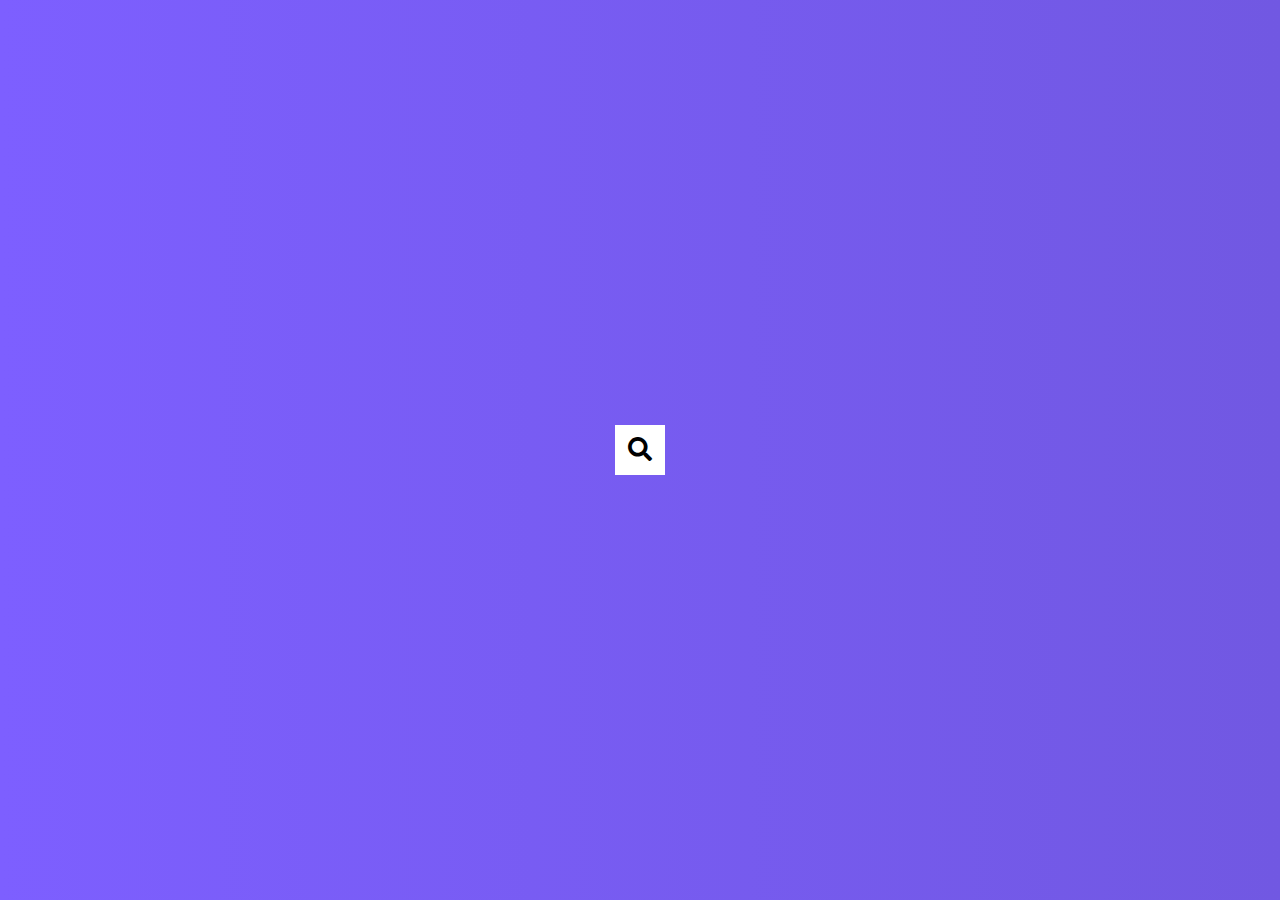
<file: Hidden Search/index.html>
<!DOCTYPE html>
<html lang="en">
<head>
    <meta charset="UTF-8">
    <meta http-equiv="X-UA-Compatible" content="IE=edge">
    <meta name="viewport" content="width=device-width, initial-scale=1.0">
    <title>Hidden Search</title>
    <link rel="stylesheet" href="https://cdnjs.cloudflare.com/ajax/libs/font-awesome/5.15.3/css/all.min.css" />
    <link rel="stylesheet" href="./css/style.css">
</head>
<body>
    <div class="search">
        <input type="text" class="input" placeholder="Search...">
        <button class="btn">
            <i class="fas fa-search"></i>
        </button>
    </div>
    
  
<script src="./js/script.js"></script>
</body>
</html>
</file>
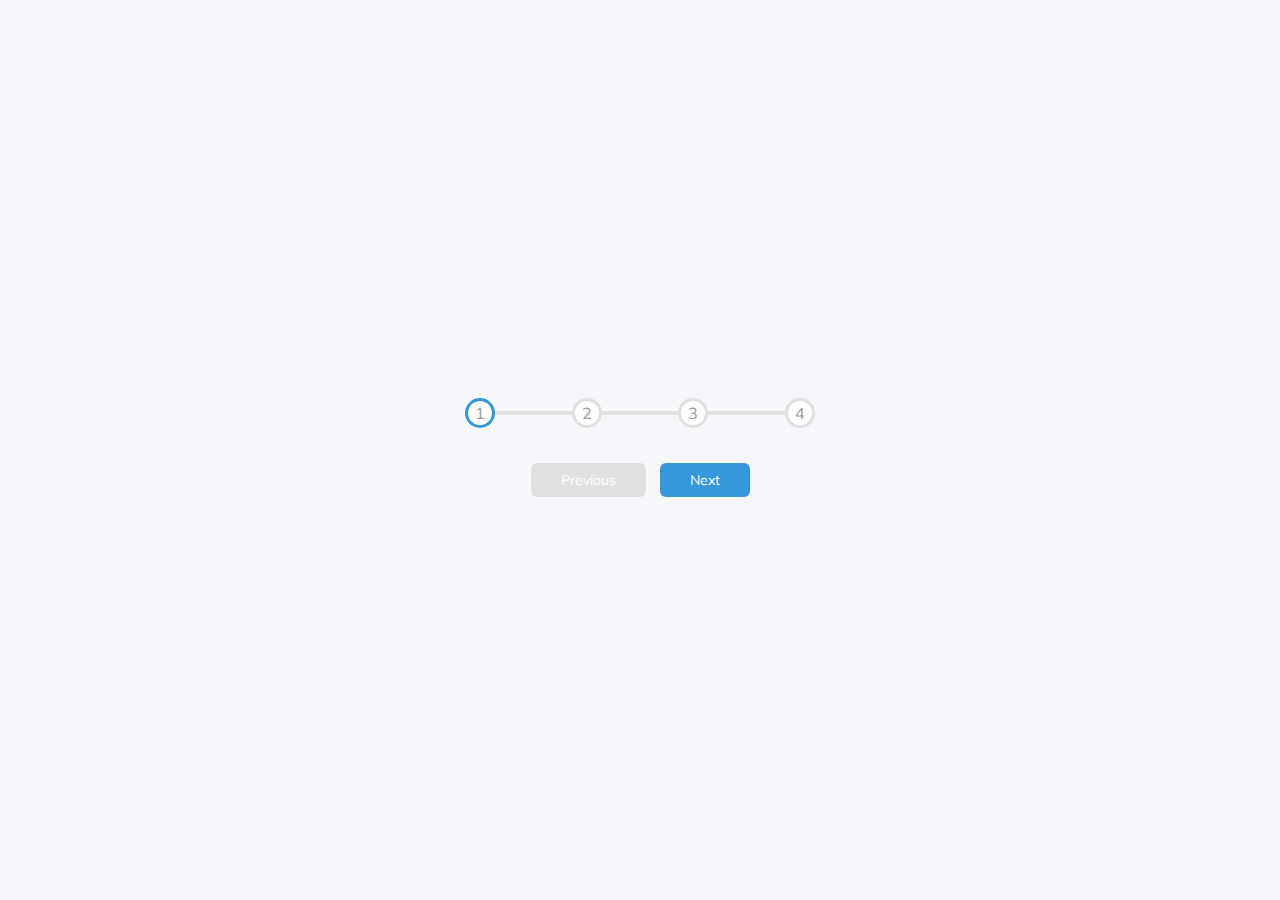
<file: Project Steps/index.html>
<!DOCTYPE html>
<html lang="en">
<head>
    <meta charset="UTF-8">
    <meta http-equiv="X-UA-Compatible" content="IE=edge">
    <meta name="viewport" content="width=device-width, initial-scale=1.0">
    <title>Project Steps</title>
    <link rel="stylesheet" href="https://cdnjs.cloudflare.com/ajax/libs/font-awesome/5.15.3/css/all.min.css" />
    <link rel="stylesheet" href="./css/style.css">
</head>
<body>
<div class="container">
    <div class="progress-container">
        <div class="progress" id="progress"></div>
        <div class="circle active">1</div>
        <div class="circle">2</div>
        <div class="circle">3</div>
        <div class="circle">4</div>
    </div>
    <button class="btn" id="prev" disabled>Previous</button>
    <button class="btn" id="next">Next</button>
</div>
    
  
<script src="./js/script.js"></script>
</body>
</html>
</file>
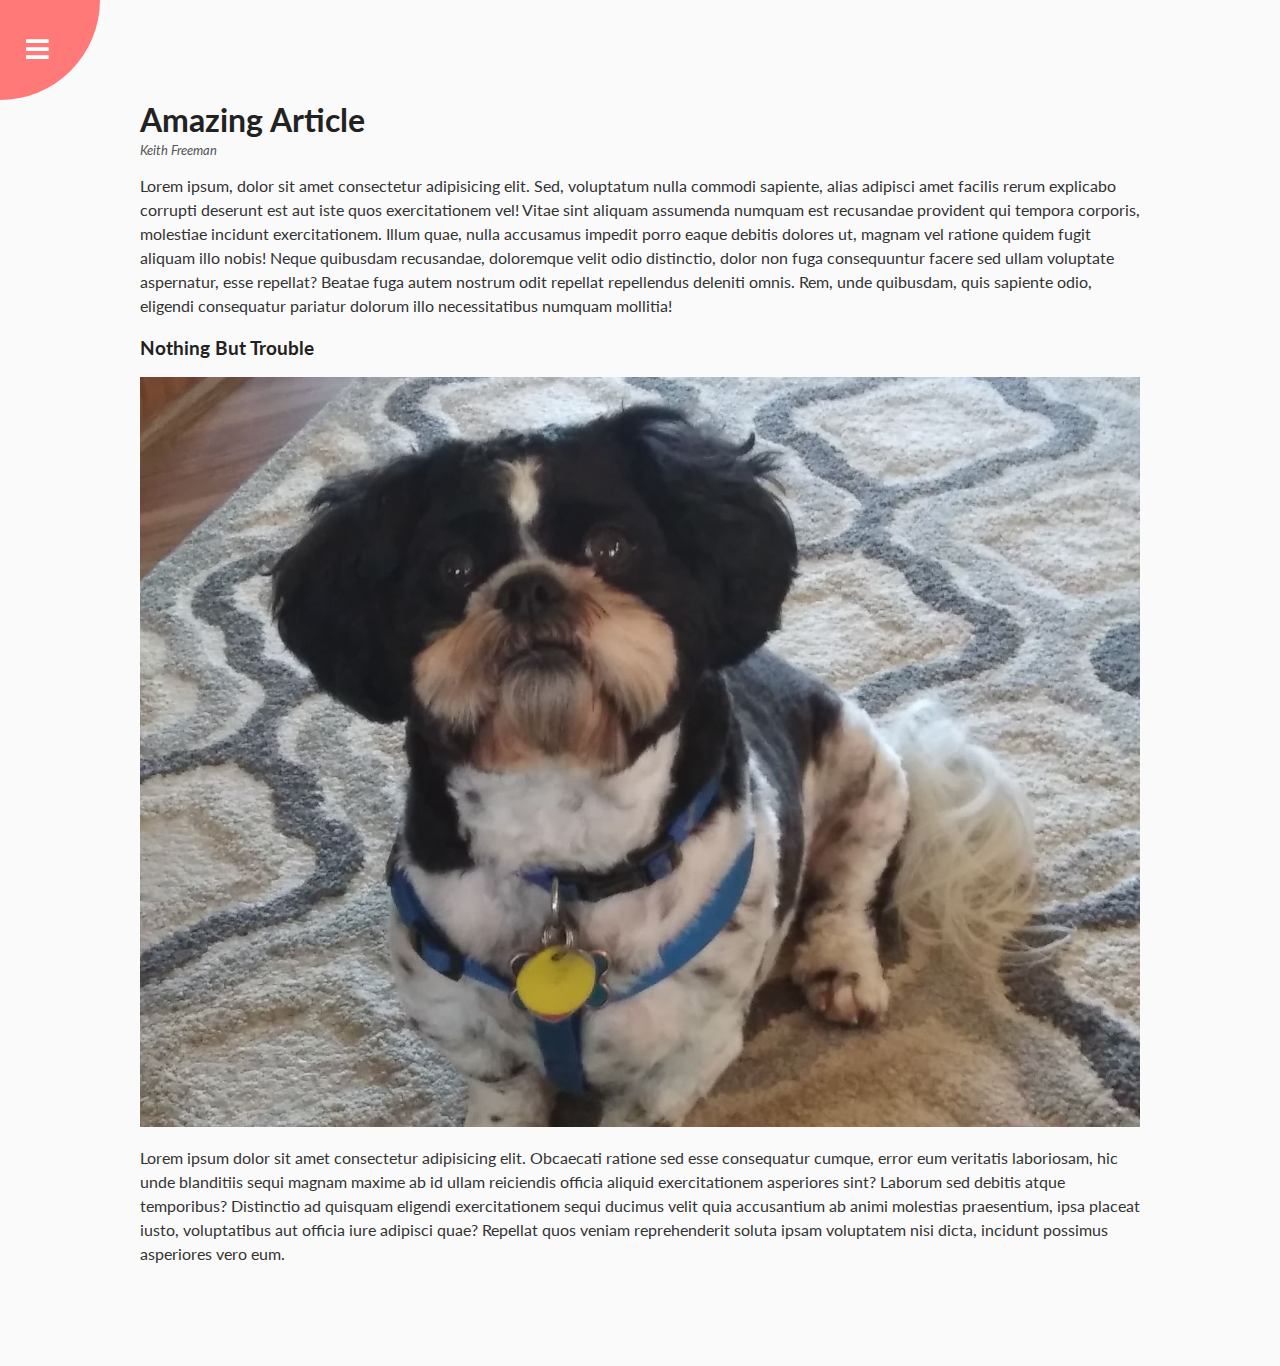
<file: Rotating Navigation/index.html>
<!DOCTYPE html>
<html lang="en">
<head>
    <meta charset="UTF-8">
    <meta http-equiv="X-UA-Compatible" content="IE=edge">
    <meta name="viewport" content="width=device-width, initial-scale=1.0">
    <title>Rotating Navigation</title>
    <link rel="stylesheet" href="https://cdnjs.cloudflare.com/ajax/libs/font-awesome/5.15.3/css/all.min.css" />
    <link rel="stylesheet" href="./css/style.css">
</head>
<body>
    <div class="container">
        <div class="circle-container">
            <div class="circle">
                <button id="close">
                    <i class="fas fa-times"></i>
                </button>
                <button id="open">
                    <i class="fas fa-bars"></i>
                </button>
            </div>
        </div>

        <div class="content">
            <h1>Amazing Article</h1>
            <small>Keith Freeman</small>
            <p>Lorem ipsum, dolor sit amet consectetur adipisicing elit. Sed, voluptatum nulla commodi sapiente, alias adipisci amet facilis rerum explicabo corrupti deserunt est aut iste quos exercitationem vel! Vitae sint aliquam assumenda numquam est recusandae provident qui tempora corporis, molestiae incidunt exercitationem. Illum quae, nulla accusamus impedit porro eaque debitis dolores ut, magnam vel ratione quidem fugit aliquam illo nobis! Neque quibusdam recusandae, doloremque velit odio distinctio, dolor non fuga consequuntur facere sed ullam voluptate aspernatur, esse repellat? Beatae fuga autem nostrum odit repellat repellendus deleniti omnis. Rem, unde quibusdam, quis sapiente odio, eligendi consequatur pariatur dolorum illo necessitatibus numquam mollitia!</p>

            <h3>Nothing But Trouble</h3>
            <img src="./images/Trouble (2).jpg" alt="My Dog Trouble" width="768px">
            <p>Lorem ipsum dolor sit amet consectetur adipisicing elit. Obcaecati ratione sed esse consequatur cumque, error eum veritatis laboriosam, hic unde blanditiis sequi magnam maxime ab id ullam reiciendis officia aliquid exercitationem asperiores sint? Laborum sed debitis atque temporibus? Distinctio ad quisquam eligendi exercitationem sequi ducimus velit quia accusantium ab animi molestias praesentium, ipsa placeat iusto, voluptatibus aut officia iure adipisci quae? Repellat quos veniam reprehenderit soluta ipsam voluptatem nisi dicta, incidunt possimus asperiores vero eum.</p>

        </div>
    </div> 
    
    <nav>
        <ul>
            <li><i class="fas fa-home"></i>Home</li>
            <li><i class="fas fa-user-alt"></i>About</li>
            <li><i class="fas fa-envelope"></i>Contact</li>
        </ul>
    </nav>
  
<script src="./js/script.js"></script>
</body>
</html>
</file>
<file: Hidden Search/css/style.css>
@import url("https://fonts.googleapis.com/css2?family=Roboto:wght@400;700&display=swap");
* {
  -webkit-box-sizing: border-box;
          box-sizing: border-box;
}

body {
  background-image: -webkit-gradient(linear, left top, right top, from(#7d5fff), to(#7158e2));
  background-image: linear-gradient(90deg, #7d5fff, #7158e2);
  font-family: 'Roboto', sans-serif;
  display: -webkit-box;
  display: -ms-flexbox;
  display: flex;
  -webkit-box-align: center;
      -ms-flex-align: center;
          align-items: center;
  -webkit-box-pack: center;
      -ms-flex-pack: center;
          justify-content: center;
  height: 100vh;
  overflow: hidden;
  margin: 0;
}

.search {
  position: relative;
  height: 50px;
}

.search .input {
  background-color: #fff;
  border: 0;
  font-size: 18px;
  padding: 15px;
  height: 50px;
  width: 50px;
  -webkit-transition: width 0.3s ease;
  transition: width 0.3s ease;
}

.btn {
  background-color: #fff;
  border: 0;
  cursor: pointer;
  font-size: 24px;
  position: absolute;
  top: 0;
  left: 0;
  height: 50px;
  width: 50px;
  -webkit-transition: -webkit-transform 0.3s ease;
  transition: -webkit-transform 0.3s ease;
  transition: transform 0.3s ease;
  transition: transform 0.3s ease, -webkit-transform 0.3s ease;
}

.btn:focus,
.input:focus {
  outline: none;
}

.search.active .input {
  width: 200px;
}

.search.active .btn {
  -webkit-transform: translateX(198px);
          transform: translateX(198px);
}
</file>
<file: Project Steps/css/style.css>
@import url("https://fonts.googleapis.com/css?family=Muli&display=swap");
* {
  -webkit-box-sizing: border-box;
          box-sizing: border-box;
}

body {
  background-color: #f6f7fb;
  font-family: 'Muli', sans-serif;
  display: -webkit-box;
  display: -ms-flexbox;
  display: flex;
  -webkit-box-orient: vertical;
  -webkit-box-direction: normal;
      -ms-flex-direction: column;
          flex-direction: column;
  -webkit-box-align: center;
      -ms-flex-align: center;
          align-items: center;
  -webkit-box-pack: center;
      -ms-flex-pack: center;
          justify-content: center;
  height: 100vh;
  overflow: hidden;
  margin: 0;
}

.container {
  text-align: center;
}

.progress-container {
  display: -webkit-box;
  display: -ms-flexbox;
  display: flex;
  -webkit-box-pack: justify;
      -ms-flex-pack: justify;
          justify-content: space-between;
  position: relative;
  margin-bottom: 30px;
  max-width: 100%;
  width: 350px;
}

.progress-container::before {
  content: "";
  background-color: #e0e0e0;
  position: absolute;
  top: 50%;
  left: 0;
  -webkit-transform: translateY(-50%);
          transform: translateY(-50%);
  height: 4px;
  width: 100%;
  z-index: -1;
}

.progress {
  background-color: #3498db;
  position: absolute;
  top: 50%;
  left: 0;
  -webkit-transform: translateY(-50%);
          transform: translateY(-50%);
  height: 4px;
  width: 0%;
  z-index: -1;
  -webkit-transition: .4s ease;
  transition: .4s ease;
}

.circle {
  background-color: #fff;
  color: #999;
  border-radius: 50%;
  height: 30px;
  width: 30px;
  display: -webkit-box;
  display: -ms-flexbox;
  display: flex;
  -webkit-box-pack: center;
      -ms-flex-pack: center;
          justify-content: center;
  -webkit-box-align: center;
      -ms-flex-align: center;
          align-items: center;
  border: solid 3px #e0e0e0;
  -webkit-transition: .4s, ease;
  transition: .4s, ease;
}

.circle.active {
  border-color: #3498db;
}

.btn {
  background-color: #3498db;
  color: #fff;
  border: 0;
  border-radius: 6px;
  cursor: pointer;
  font-family: inherit;
  padding: 8px 30px;
  margin: 5px;
  font-size: 14px;
}

.btn:active {
  -webkit-transform: scale(0.95);
          transform: scale(0.95);
}

.btn:focus {
  outline: 0;
}

.btn:disabled {
  background-color: #e0e0e0;
  cursor: not-allowed;
}
</file>
<file: Rotating Navigation/css/style.css>
@import url("https://fonts.googleapis.com/css?family=Lato&display=swap");
* {
  -webkit-box-sizing: border-box;
          box-sizing: border-box;
}

body {
  font-family: 'Lato', sans-serif;
  background-color: #333;
  color: #222;
  overflow-x: hidden;
  margin: 0;
}

.container {
  background-color: #fafafa;
  -webkit-transform-origin: top left;
          transform-origin: top left;
  -webkit-transition: -webkit-transform 0.5s linear;
  transition: -webkit-transform 0.5s linear;
  transition: transform 0.5s linear;
  transition: transform 0.5s linear, -webkit-transform 0.5s linear;
  width: 100vw;
  min-height: 100vh;
  padding: 50px;
}

.container.show-nav {
  -webkit-transform: rotate(-20deg);
          transform: rotate(-20deg);
}

.circle-container {
  position: fixed;
  top: -100px;
  left: -100px;
}

.circle {
  background-color: #ff7979;
  height: 200px;
  width: 200px;
  border-radius: 50%;
  position: relative;
  -webkit-transition: -webkit-transform 0.5s linear;
  transition: -webkit-transform 0.5s linear;
  transition: transform 0.5s linear;
  transition: transform 0.5s linear, -webkit-transform 0.5s linear;
}

.circle button {
  cursor: pointer;
  position: absolute;
  top: 50%;
  left: 50%;
  height: 100px;
  background: transparent;
  border: 0;
  font-size: 26px;
  color: #fff;
}

.circle button:focus {
  outline: none;
}

.circle button#open {
  left: 60%;
}

.circle button#close {
  top: 60%;
  -webkit-transform: rotate(90deg);
          transform: rotate(90deg);
  -webkit-transform-origin: top left;
          transform-origin: top left;
}

.container.show-nav .circle {
  -webkit-transform: rotate(-70deg);
          transform: rotate(-70deg);
}

.content {
  max-width: 1000px;
  margin: 50px auto;
}

.content img {
  width: 100%;
}

.content h1 {
  margin: 0;
}

.content small {
  color: #555;
  font-style: italic;
}

.content p {
  color: #333;
  line-height: 1.5;
}

.container.show-nav + nav li {
  -webkit-transform: translateX(0);
          transform: translateX(0);
  -webkit-transition-delay: 0.3s;
          transition-delay: 0.3s;
}

nav {
  position: fixed;
  bottom: 40px;
  left: o;
  z-index: 100;
}

nav ul {
  list-style: none;
  padding-left: 30px;
}

nav ul li {
  text-transform: uppercase;
  color: #fff;
  margin: 40px 0;
  -webkit-transform: translateX(-100%);
          transform: translateX(-100%);
  -webkit-transition: -webkit-transform 0.4s ease-in;
  transition: -webkit-transform 0.4s ease-in;
  transition: transform 0.4s ease-in;
  transition: transform 0.4s ease-in, -webkit-transform 0.4s ease-in;
}

nav ul li i {
  font-size: 20px;
  margin-right: 10px;
}

nav ul li + li {
  margin-left: 15px;
  -webkit-transform: translateX(-150%);
          transform: translateX(-150%);
}

nav ul li + li + li {
  margin-left: 30px;
  -webkit-transform: translateX(-200%);
          transform: translateX(-200%);
}
</file>
